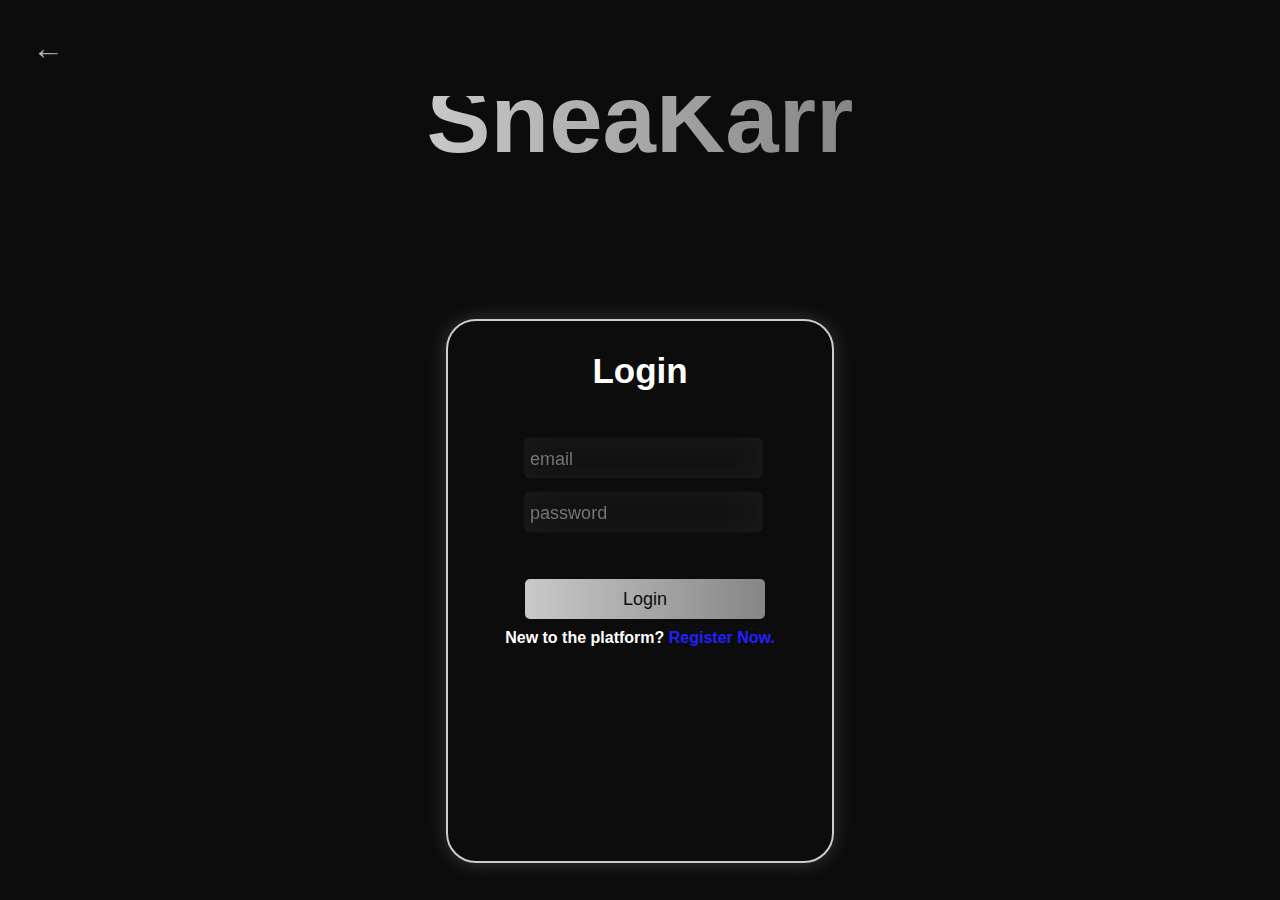
<file: auth.html>
<!DOCTYPE html>
<html lang="en">
  <head>
    <meta charset="UTF-8" />
    <meta name="viewport" content="width=device-width, initial-scale=1.0" />
    <title>Auth | SneaKerr</title>

    <link rel="stylesheet" href="style.css" />
  </head>
  <body>
    <!-- Navbar -->
    <div class="navbar">
      <a href="./index.html" class="nav-home gradient-text">←</a>
    </div>
    <div class="hero-section">
      <h1 class="heading-mini gradient-text">SneaKarr</h1>
      <div class="auth-holder">
        <div class="login" id="loginpane">
          <div class="heading">Login</div>
          <input
            type="text"
            placeholder="email"
            name="email"
            id="email"
            class="email"
          />
          <input
            type="text"
            placeholder="password"
            name="password"
            id="password"
            class="password"
          />
          <div class="login-trigger">Login</div>
          <div class="subtext-info">
            New to the platform?
            <span class="togglepane-trigger" onclick="toggleHidden()"
              >Register Now.</span
            >
          </div>
        </div>
        <div class="register hidden" id="registerpane">
          <div class="heading">Register</div>
          <input
            type="text"
            placeholder="username"
            name="username"
            id="username"
            class="username"
          />
          <input
            type="text"
            placeholder="email"
            name="email"
            id="email"
            class="email"
          />
          <input
            type="text"
            placeholder="password"
            name="password"
            id="password"
            class="password"
          />
          <div class="register-trigger">Register</div>
          <div class="subtext-info">
            Already a member?
            <span class="togglepane-trigger" onclick="toggleHidden()"
              >Login.</span
            >
          </div>
        </div>
      </div>
    </div>
    <script>
      let toggleHidden = () => {
        document.getElementById("loginpane").classList.toggle("hidden");
        document.getElementById("registerpane").classList.toggle("hidden");
      };
    </script>
  </body>
</html>
</file>
<file: style.css>
:root {
    --backgroundGradient: linear-gradient(
      to right,
      rgba(201, 201, 201, 1),
      rgba(255, 255, 255, 0.5)
    );
    --backgroundDark: #0c0c0c;
    --textLight: #ffffff;
    --shadowBlur: #adadad3f;
  }
  
  a {
    text-decoration: none;
    color: var(--textLight);
  }
  body {
    height: 100%;
    width: 100%;
    min-height: 100dvh;
    padding: 0;
    margin: 0;
    background-color: var(--backgroundDark);
    font-family: "Inter", sans-serif;
  }
  
  .gradient-text {
    background: var(--backgroundGradient);
    background-clip: text;
    -webkit-text-fill-color: transparent;
    -webkit-background-clip: text;
  }
  .navbar {
    box-sizing: border-box;
    width: 100%;
    height: 6rem;
    background: var(--backgroundDark);
    display: flex;
    justify-content: space-between;
    align-items: center;
    gap: 1rem;
    padding: 0 2rem;
    position: fixed;
    top: 0;
  }
  .nav-home {
    font-size: 2rem;
    font-weight: 800;
    cursor: pointer;
  }
  
  .nav-items {
    display: flex;
    justify-content: center;
    align-items: center;
    gap: 1rem;
  }
  
  .nav-active {
    border-bottom: 2px solid var(--textLight);
  }
  .btn {
    color: var(--textLight);
    font-size: 1.5rem;
    padding: 10px;
    cursor: pointer;
  }
  .btn-create {
    background: #333;
    border-radius: 10px;
  }
  .hero-section {
    height: 100%;
    width: 100%;
    min-height: 85dvh;
    display: flex;
    justify-content: center;
    align-items: center;
    flex-direction: column;
    font-weight: 800;
  }
  
  .hero-section .heading {
    font-size: min(12rem, 25dvw);
    width: fit-content;
    text-align: center;
    font-weight: bolder;
    margin-block: -2rem;
  }
  
  .hero-section .heading-mini {
    font-size: min(6rem, 10dvw);
    width: fit-content;
    text-align: center;
    font-weight: bolder;

  }
  
  .sub-heading {
    color: var(--textLight);
    width: 100%;
    text-align: center;
    font-size: min(2.1rem, 4.5dvw);
    font-weight: 500;
    margin-block: 0rem;
  } 
  .section-heading {
    font-size: 2.5rem;
    text-align: center;
    margin-block: 5rem 0;
  }
  
  .shoes {
    display: flex;
    justify-content: space-evenly;
    align-items: center;
    margin-block: 10rem;
    flex-wrap: wrap;
  }
  
  .shoe {
    display: flex;
    justify-content: center;
    align-items: center;
    flex-direction: column;
    margin-inline: 1rem;
  }
  .shoe-img {
    position: relative;
    display: flex;
    justify-content: center;
    align-items: center;
    min-height: 10dvh;
    min-width: 10dvh;
    border-radius: 10px;
    border: 1px solid var(--textLight);
    box-shadow: 0 0 20px 5px var(--shadowBlur);
  }
  
  .shoe-title {
    font-size: 1.5rem;
    font-weight: 500;
    margin-block: 1rem;
  }
  
  .shoe-brand {
    font-size: 1rem;
    font-weight: 500;
    text-align: center;
    margin-top: -0.5rem;
  }
  .footer {
    width: 100%;
    padding: 5rem 0;
    display: flex;
    justify-content: center;
    align-items: center;
    flex-direction: column;
  }
  
  .footer .heading {
    text-align: center;
    font-size: 3rem;
    font-weight: 600;
    margin-bottom: 0.5rem;
  }
  
  .social-icons {
    display: flex;
    justify-content: center;
    align-items: center;
  }
  .social-icon {
    height: 3rem;
    width: 3rem;
    filter: invert(0.5);
  }
  
  #instagram {
    height: 2.5rem;
    width: 2.5rem;
  }
  
  #twitterx {
    height: 2.2rem;
    width: 2.2rem;
  }
  
   .brands-page {
    margin-top: 6rem;
  }
  
  .shoe-brands {
    display: flex;
    justify-content: space-evenly;
    align-items: center;
    flex-direction: column;
    margin-block: 10rem 0;
    flex-wrap: wrap;
  }
   
  .shoe-brand {
    display: flex;
    justify-content: center;
    align-items: center;
    margin-inline: 1rem;
    gap: 1.5rem;
    flex-wrap: wrap;
    height: max-content;
  }
  
  .shoe-brand-img {
    height: 300px;
    width: 300px;
  }
  .shoe-brand-info {
    display: flex;
    justify-content: flex-start;
    align-items: flex-start;
    flex-direction: column;
    height: 300px;
    max-height: 300px;
    width: min(600px, 80dvw);
  }
  
  .brand-separator {
    width: 30dvw;
    border-color: var(--shadowBlur);
    margin-block: 3rem;
  }
  .shoe-brand-title {
    font-size: 1.5rem;
    font-weight: 600;
    margin-block: 0;
    margin-bottom: 0.5rem;
  }
  
  .shoe-brand-content {
    align-items:center;
    margin-top: 0rem;
    color: var(--textLight);
    height: 200px;
    overflow: hidden;
    text-overflow: ellipsis;
    white-space: wrap;
  }

  .auth-holder {
    height: 60vh;
    width: 30%;
    margin-top: 80px;
    border: 2px solid #ccc;
    border-radius: 30px;
    transition: box-shadow 0.4s ease, transform 0.4s ease;
    box-shadow: 0px 00px 20px 0px #cccccc38;
  }
  .hidden {
    display: none;
  }
  .auth-holder:hover {
    box-shadow: 0px 10px 20px 7px #b0b0b038;
    transform: translateY(-5px);
  }
  .login .heading {
    width: 100%;
    height: 100%;
    text-align: center;
    color: #fff;
    font-size: 35px;
    font-family: "Inter", sans-serif;
    margin-top: 30px;
    margin-bottom: 50px;
  }
  .login input {
    width: 50%;
    margin-left: 25%;
    height: 30px;
    margin-bottom: 20px;
    border-radius: 5px;
    font-size: 15px;
    color: #fff;
    padding: 2px;
    padding-left: 5px;
    border: none;
    box-shadow: inset 0px 0px 20px 5px #55555520;
    background: #111;
    transform: scale(1.2);
  }
  #password {
    -webkit-text-security: disc;
  }
  .login .login-trigger {
    width: 60%;
    margin-left: 20%;
    height: 30px;
    border-radius: 5px;
    background: var(--backgroundGradient);
    color: var(--backgroundDark);
    font-weight: 600;
    text-align: center;
    font-family: "Inter", sans-serif;
    line-height: 30px;
    font-weight: 500;
    cursor: pointer;
    font-size: 18px;
    margin-top: 30px;
    user-select: none;
    padding: 5px;
  }
  .subtext-info {
    margin-top: 25px;
    color: #fff;
    text-align: center;
    width: 100%;
  }
  .subtext-info .togglepane-trigger {
    color: rgb(33, 33, 255);
    user-select: none;
    cursor: pointer;
  }
  
  .login .togglepane-trigger:hover {
    color: rgb(0, 0, 210);
  }
  .login .togglepane-trigger:active {
    color: rgb(0, 0, 135);
  }
  
  .register .heading {
    width: 100%;
    height: 100%;
    text-align: center;
    color: #fff;
    font-size: 35px;
    font-family: "Inter", sans-serif;
    margin-top: 30px;
    margin-bottom: 50px;
  }
  .register input {
    width: 50%;
    margin-left: 25%;
    height: 30px;
    margin-bottom: 20px;
    border-radius: 5px;
    font-size: 15px;
    color: #fff;
    padding: 2px;
    padding-left: 5px;
    border: none;
    box-shadow: inset 0px 0px 20px 5px #55555520;
    background: #111;
    transform: scale(1.2);
  }
  #password {
    -webkit-text-security: disc;
  }
  .register .register-trigger {
    width: 60%;
    margin-left: 20%;
    height: 30px;
    border-radius: 5px;
    background: var(--backgroundGradient);
    color: var(--backgroundDark);
    font-weight: 600;
    text-align: center;
    font-family: "Inter", sans-serif;
    line-height: 30px;
    cursor: pointer;
    font-size: 18px;
    margin-top: 30px;
    user-select: none;
    padding: 5px;
  }
  .register .register-trigger:hover {
    background-color: rgb(0, 0, 210);
  }
  .register .register-trigger:active {
    background-color: rgb(0, 0, 135);
  }
  
  .subtext-info {
    margin-top: 10px;
    color: #fff;
    text-align: center;
    width: 100%;
  }
  .subtext-info .togglepane-trigger {
    color: rgb(33, 33, 255);
    user-select: none;
    cursor: pointer;
  }
  .register .togglepane-trigger:hover {
    color: rgb(0, 0, 210);
  }
  .register .togglepane-trigger:active {
    color: rgb(0, 0, 135);
  }
  .input-style {
    background: #000;
    border: 1px solid grey;
    color: #fff;
    font-size: 15px;
    padding: 10px;
    padding-left: 15px;
    box-shadow: inset 0px 0px 20px 5px #55555520;
  }
  .feedback-form {
    width: 100%;
    text-align: center;
    padding-top: 200px;
  }
  
  .shoe-brand-title-edit {
    border: none;
    border-bottom: 1px solid rgba(128, 128, 128, 0.252);
    outline: none;
    background-color: transparent;
    color: #fff;
    &::placeholder {
      color: #575757;
    }
  }
  
  .shoe-brand-content-edit {
    width: 400px;
    border-radius: 8px;
    border: 2px solid rgba(255, 255, 255, 0.252);
    height: 800px;
    resize: none;
    outline: none;
  }
  .shoe-brand-content-edit:focused {
    border: none;
  }
  
  .publish-btn {
    position: absolute;
    bottom: -45px;
    color: #000;
    font-weight: 600;
    background: var(--backgroundGradient);
    padding: 5px;
    width: 290px;
    text-align: center;
    border-radius: 5px;
    cursor: pointer;
    transition: transform 0.2s ease;
  }
  .publish-btn:hover {
    transform: translate(0, -2px);
    box-shadow: 0px 3px 15px -5px #cccccc9f;
  }
  
  .publish-btn:active {
    transform: translate(0, -2px);
    box-shadow: 0px 3px 15px -5px #cccccc9f;
  }
</file>
